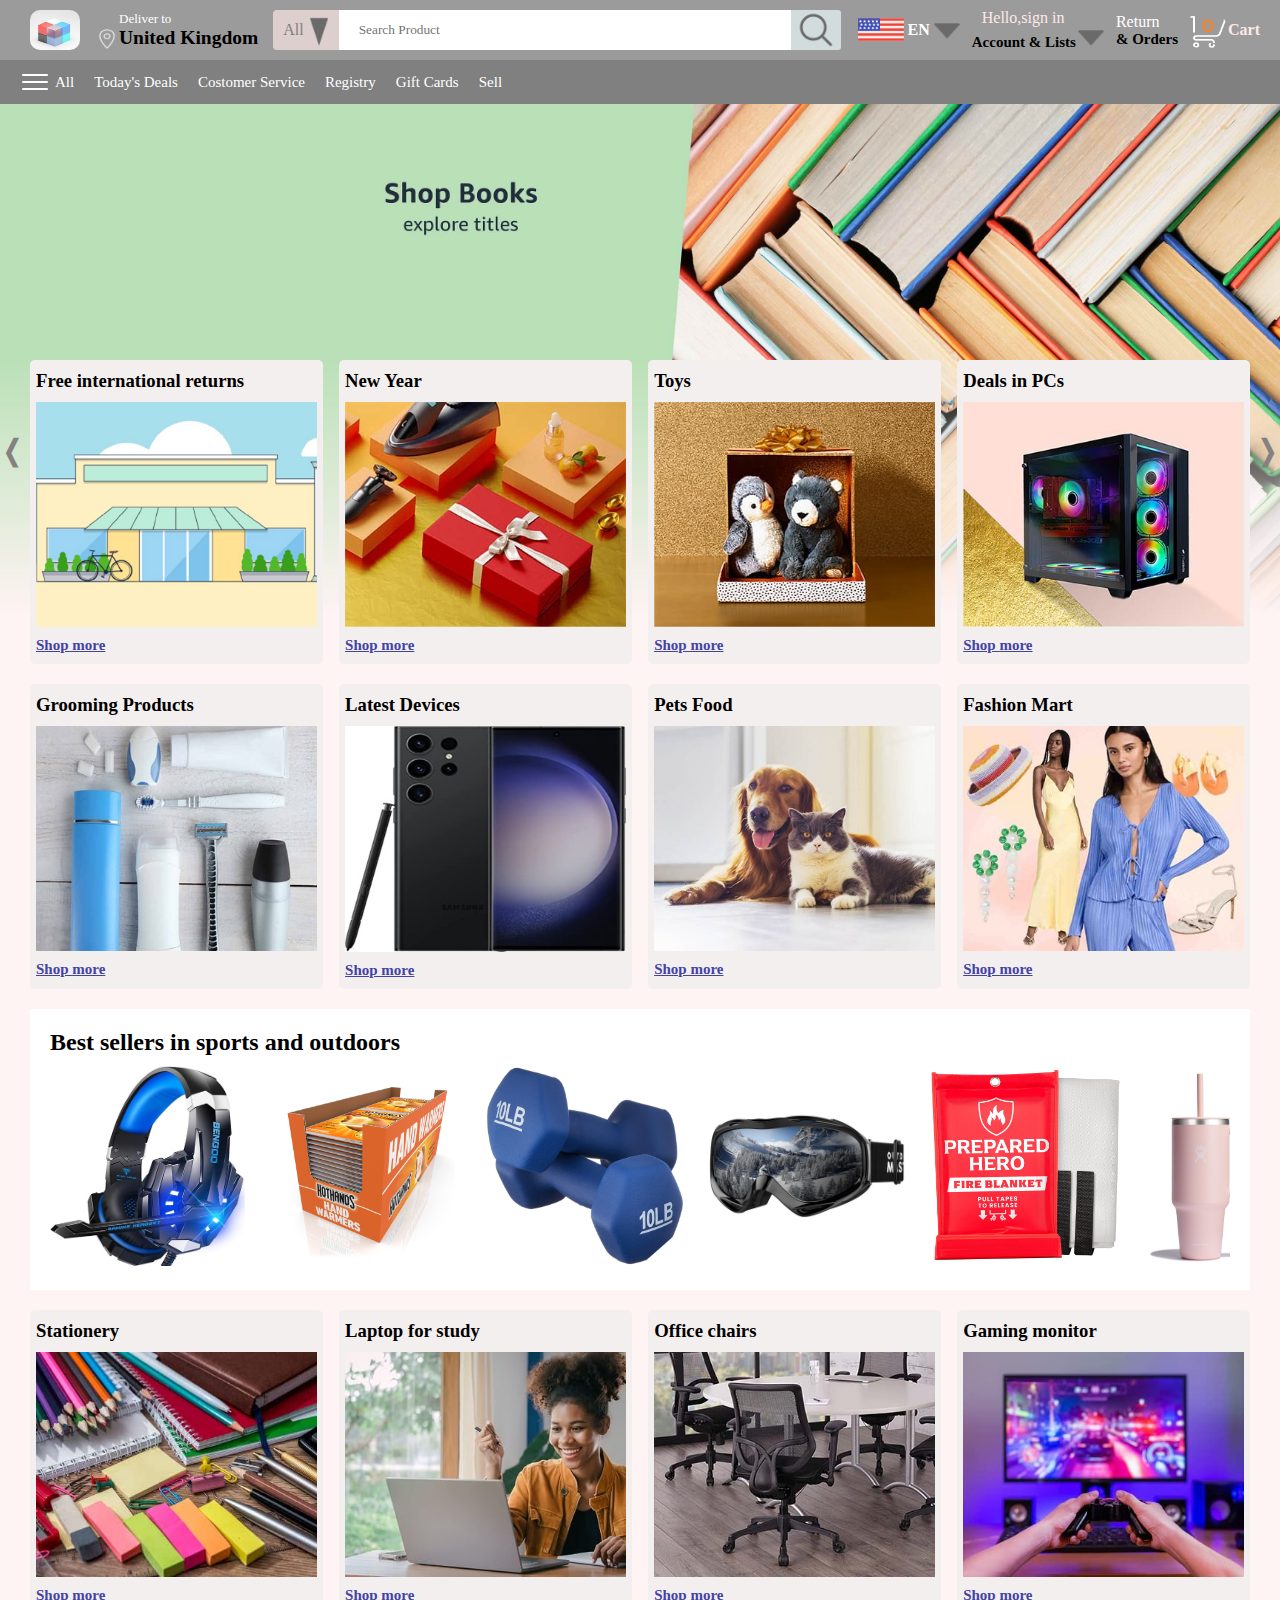
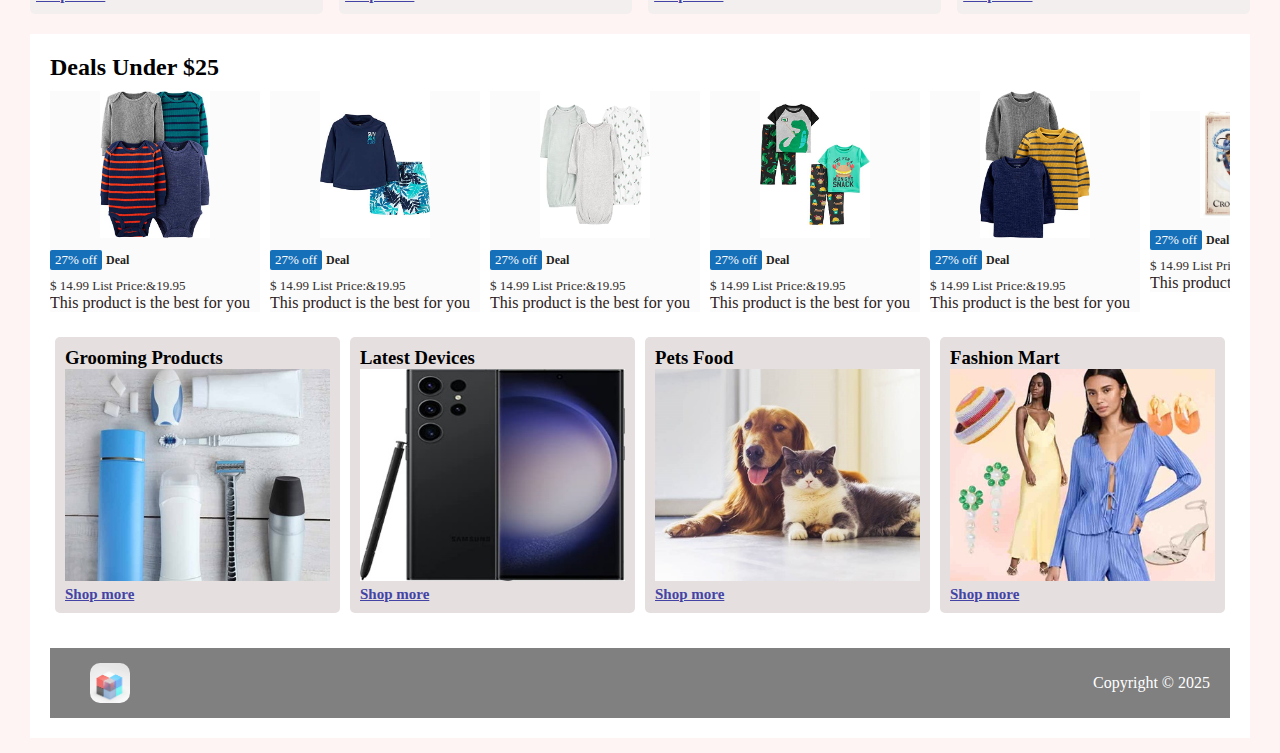
<file: index.html>
<!DOCTYPE html>
<html lang="en">
<head>
    <meta charset="UTF-8">
    <meta name="viewport" content="width=device-width, initial-scale=1.0">
    <title>Ecommerce </title>
    <link rel="stylesheet" href="style.css">
</head>
<body>
        <nav class="navbar">
            <a href="index.html">
                <img src="./img/Logo.jpg" alt="">
            </a>
            <div class="country-names">
                <img src="./assets/location_icon.png" alt="">
                <div>
                    <span>Deliver to</span>
                    <h2>United Kingdom</h2>
                </div>
            </div>
            <div class="search-container">
                <div class="search-bar">
                    <p>All</p>
                    <img src="./assets/dropdown_icon.png" alt="">
                </div>
                <input type="text" class="search-in" placeholder="Search Product">
                <img src="./assets/search_icon.png" class="search-in-icon" alt="">
            </div>
            <div class="language-container">
                <img src="./assets/us_flag.png" alt="">
                <p>EN</p>
                <img src="./assets/dropdown_icon.png" class="lang-drop-icon" alt="">
            </div>
            <div class="text-container">
                <a href="signIn.html"> <span>Hello,sign in</span></a>
                <h2>Account & Lists<img src="./assets//dropdown_icon.png" width="8px" alt="">
                </h2>
            </div>
            <div class="text-container">
                <span>Return</span>
                <h2>& Orders</h2>
            </div>
            <a href="signIn.html" class="user-icon" style="display: none;">
                <img src="./assets/user.png" alt="">
            </a>
            <a href="cart.html" class="cart-icon">
                <img src="./assets/cart_icon.png" alt="">
                <h4>Cart</h4>
            </a>
        </nav>


    <div id="nav-bottom">
        <div>
        <img src="./assets/menu_icon.png" width="30px" alt="">
        <p>All</p>
        </div>
        <p>Today's Deals</p>
        <p>Costomer Service</p>
        <p>Registry</p>
        <p>Gift Cards</p>
        <p>Sell</p>
    </div>
    
    <div id="first-slider">
        <div class="icon">
            <a href="#" class="prev">&#10092</a>
            <a href="#" class="next">&#10093</a>
        </div>
       
        <div>
            <img src="./assets/header1.jpg" class="header-img" alt="">
            <img src="./assets/header2.jpg" class="header-img" alt="">
            <img src="./assets/header3.jpg" class="header-img" alt="">
            <img src="./assets/header4.jpg" class="header-img" alt="">
            <img src="./assets/header5.jpg" class="header-img" alt="">
            <img src="./assets/header6.jpg" class="header-img" alt="">
        </div>
       
    </div>

    <div class="first-row one">
        <div class="first-col">
            <h3>Free international returns</h3>
            <img src="./assets/box1-1.jpg" alt="">
            <a href="/">Shop more</a>
        </div>
        <div class="first-col">
            <h3>New Year</h3>
            <img src="./assets/box1-2.jpg" alt="">
            <a href="/">Shop more</a>
        </div>
        <div class="first-col">
            <h3>Toys</h3>
            <img src="./assets/box1-3.jpg" alt="">
            <a href="/">Shop more</a>
        </div>
        <div class="first-col">
            <h3>Deals in PCs</h3>
            <img src="./assets/box1-4.jpg" alt="">
            <a href="/">Shop more</a>
        </div>
    </div>

    <div class="first-row">
        <div class="first-col">
            <h3>Grooming Products</h3>
            <img src="./assets/box2-1.jpg" alt="">
            <a href="/">Shop more</a>
        </div>
        <div class="first-col">
            <h3>Latest Devices</h3>
            <img src="./assets/box2-2.jpg" alt="">
            <a href="/">Shop more</a>
        </div>
        <div class="first-col">
            <h3>Pets Food</h3>
            <img src="./assets/box2-3.jpg" alt="">
            <a href="/">Shop more</a>
        </div>
        <div class="first-col">
            <h3>Fashion Mart</h3>
            <img src="./assets/box2-4.jpg" alt="">
            <a href="/">Shop more</a>
        </div>
    </div>

    <div class="product-slider">
        <h2>Best sellers in sports and outdoors </h2>
        <div class="products">
            <a href="productPage.html">
                <img src="./assets/product_img.jpg" alt="">
            </a>
            <img src="./assets/product1-1.jpg" alt="">
            <img src="./assets/product1-2.jpg" alt="">
            <img src="./assets/product1-3.jpg" alt="">
            <img src="./assets/product1-4.jpg" alt="">
            <img src="./assets/product1-5.jpg" alt="">
            <img src="./assets/product1-6.jpg" alt="">
            <img src="./assets/product1-7.jpg" alt="">
            <img src="./assets/product1-8.jpg" alt="">
            <img src="./assets/product1-9.jpg" alt="">
            <img src="./assets/product2-10.jpg" alt="">
        </div>
    </div>


    <div class="first-row">
        <div class="first-col">
            <h3>Stationery</h3>
            <img src="./assets/box3-1.jpg" alt="">
            <a href="/">Shop more</a>
        </div>
        <div class="first-col">
            <h3>Laptop for study</h3>
            <img src="./assets/box3-2.jpg" alt="">
            <a href="/">Shop more</a>
        </div>
        <div class="first-col">
            <h3>Office chairs</h3>
            <img src="./assets/box3-3.jpg" alt="">
            <a href="/">Shop more</a>
        </div>
        <div class="first-col">
            <h3>Gaming monitor</h3>
            <img src="./assets/box3-4.jpg" alt="">
            <a href="/">Shop more</a>
        </div>
    </div>

    <div class="product-slider-with-price">
        <h2>Deals Under $25</h2>
        <div class="products">
            <div class="product-card">
               <div class="product-img-con">
                <img src="./assets/product2-1.jpg" alt="">
               </div>
               <div class="product-offer">
                <p>27% off</p> <span>Deal</span>
               </div>
                <p class="product-price">$
                <span>14.99</span> List 
                Price:&19.95
                </p>
            <h4>This product is the best for you</h4>
            </div>
            <div class="product-card">
                <div class="product-img-con">
                 <img src="./assets/product2-2.jpg" alt="">
                </div>
                <div class="product-offer">
                 <p>27% off</p> <span>Deal</span>
                </div>
                 <p class="product-price">$
                 <span>14.99</span> List 
                 Price:&19.95
                 </p>
             <h4>This product is the best for you</h4>
             </div>
             <div class="product-card">
                <div class="product-img-con">
                 <img src="./assets/product2-3.jpg" alt="">
                </div>
                <div class="product-offer">
                 <p>27% off</p> <span>Deal</span>
                </div>
                 <p class="product-price">$
                 <span>14.99</span> List 
                 Price:&19.95
                 </p>
             <h4>This product is the best for you</h4>
             </div>
             <div class="product-card">
                <div class="product-img-con">
                 <img src="./assets/product2-4.jpg" alt="">
                </div>
                <div class="product-offer">
                 <p>27% off</p> <span>Deal</span>
                </div>
                 <p class="product-price">$
                 <span>14.99</span> List 
                 Price:&19.95
                 </p>
             <h4>This product is the best for you</h4>
             </div>
             <div class="product-card">
                <div class="product-img-con">
                 <img src="./assets/product2-5.jpg" alt="">
                </div>
                <div class="product-offer">
                 <p>27% off</p> <span>Deal</span>
                </div>
                 <p class="product-price">$
                 <span>14.99</span> List 
                 Price:&19.95
                 </p>
             <h4>This product is the best for you</h4>
             </div>
             <div class="product-card">
                <div class="product-img-con">
                 <img src="./assets/product2-6.jpg" alt="">
                </div>
                <div class="product-offer">
                 <p>27% off</p> <span>Deal</span>
                </div>
                 <p class="product-price">$
                 <span>14.99</span> List 
                 Price:&19.95
                 </p>
             <h4>This product is the best for you</h4>
             </div>
             <div class="product-card">
                <div class="product-img-con">
                 <img src="./assets/product2-7.jpg" alt="">
                </div>
                <div class="product-offer">
                 <p>27% off</p> <span>Deal</span>
                </div>
                 <p class="product-price">$
                 <span>14.99</span> List 
                 Price:&19.95
                 </p>
             <h4>This product is the best for you</h4>
             </div>
             <div class="product-card">
                <div class="product-img-con">
                 <img src="./assets/product2-8.jpg" alt="">
                </div>
                <div class="product-offer">
                 <p>27% off</p> <span>Deal</span>
                </div>
                 <p class="product-price">$
                 <span>14.99</span> List 
                 Price:&19.95
                 </p>
             <h4>This product is the best for you</h4>
             </div>
             <div class="product-card">
                <div class="product-img-con">
                 <img src="./assets/product2-9.jpg" alt="">
                </div>
                <div class="product-offer">
                 <p>27% off</p> <span>Deal</span>
                </div>
                 <p class="product-price">$
                 <span>14.99</span> List 
                 Price:&19.95
                 </p>
             <h4>This product is the best for you</h4>
             </div>
             <div class="product-card">
                <div class="product-img-con">
                 <img src="./assets/product2-10.jpg" alt="">
                </div>
                <div class="product-offer">
                 <p>27% off</p> <span>Deal</span>
                </div>
                 <p class="product-price">$
                 <span>14.99</span> List 
                 Price:&19.95
                 </p>
             <h4>This product is the best for you</h4>
             </div>
             <div class="product-card">
                <div class="product-img-con">
                 <img src="./assets/product2-11.jpg" alt="">
                </div>
                <div class="product-offer">
                 <p>27% off</p> <span>Deal</span>
                </div>
                 <p class="product-price">$
                 <span>14.99</span> List 
                 Price:&19.95
                 </p>
             <h4>This product is the best for you</h4>
             </div>
    </div>

    <div class="first-rows">
        <div class="first-col">
            <h3>Grooming Products</h3>
            <img src="./assets/box2-1.jpg" alt="">
            <a href="/">Shop more</a>
        </div>
        <div class="first-col">
            <h3>Latest Devices</h3>
            <img src="./assets/box2-2.jpg" alt="">
            <a href="/">Shop more</a>
        </div>
        <div class="first-col">
            <h3>Pets Food</h3>
            <img src="./assets/box2-3.jpg" alt="">
            <a href="/">Shop more</a>
        </div>
        <div class="first-col">
            <h3>Fashion Mart</h3>
            <img src="./assets/box2-4.jpg" alt="">
            <a href="/">Shop more</a>
        </div>
    </div>
    <footer>
        <img src="./img/Logo.jpg" width="100" alt="">
        <p>Copyright &#169 2025</p>
    </footer>
    <script src="script.js"></script>
</body>
</html>
</file>
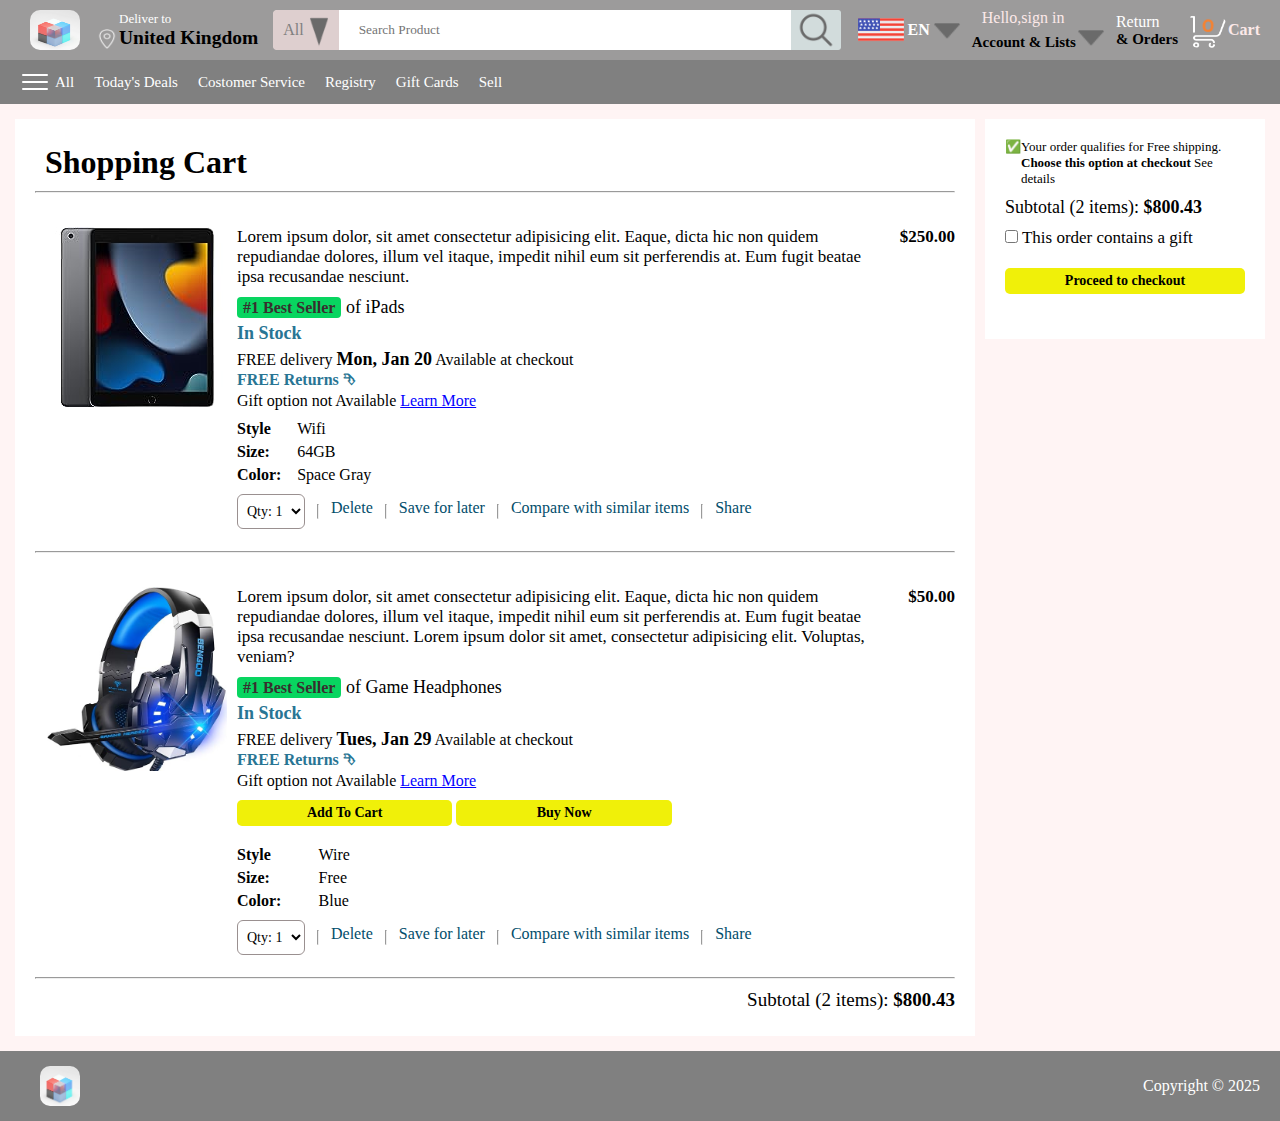
<file: cart.html>
<!DOCTYPE html>
<html lang="en">
<head>
    <meta charset="UTF-8">
    <meta name="viewport" content="width=device-width, initial-scale=1.0">
    <title>Cart HTML</title>
    <link rel="stylesheet" href="style.css">
    <link rel="stylesheet" href="cart.css">
</head>
<body>
    <div id="nav-container">
        <nav class="navbar">
            <a href="index.html">
                <img src="./img/Logo.jpg" alt="">
            </a>
            <div class="country-names">
                <img src="./assets/location_icon.png" alt="">
                <div>
                    <span>Deliver to</span>
                    <h2>United Kingdom</h2>
                </div>
            </div>
            <div class="search-container">
                <div class="search-bar">
                    <p>All</p>
                    <img src="./assets/dropdown_icon.png" alt="">
                </div>
                <input type="text" class="search-in" placeholder="Search Product">
                <img src="./assets/search_icon.png" class="search-in-icon" alt="">
            </div>
            <div class="language-container">
                <img src="./assets/us_flag.png" alt="">
                <p>EN</p>
                <img src="./assets/dropdown_icon.png" class="lang-drop-icon" alt="">
            </div>
            <div class="text-container">
                <a href="signIn.html"> <span>Hello,sign in</span></a>
                <h2>Account & Lists<img src="./assets//dropdown_icon.png" width="8px" alt="">
                </h2>
            </div>
            <div class="text-container">
                <span>Return</span>
                <h2>& Orders</h2>
            </div>
            <a href="signIn.html" class="user-icon" style="display: none;">
                <img src="./assets/user.png" alt="">
            </a>
            <a href="./index.html" class="cart-icon">
                <img src="./assets/cart_icon.png" alt="">
                <h4>Cart</h4>
            </a>
        </nav>
    </div>

    <div id="nav-bottom">
        <div>
        <img src="./assets/menu_icon.png" width="30px" alt="">
        <p>All</p>
        </div>
        <p>Today's Deals</p>
        <p>Costomer Service</p>
        <p>Registry</p>
        <p>Gift Cards</p>
        <p>Sell</p>
    </div>

    <div class="cart">
        <div class="cart-left">
            <h1>Shopping Cart</h1>
            <hr>
            <div class="product-list">
                <img src="./assets/ipad_img.jpg" alt="">
                <div>
                    <div class="product-title-price"> 
                        <p>Lorem ipsum dolor, sit amet consectetur adipisicing elit.
                        Eaque, dicta hic non quidem repudiandae dolores, illum vel itaque,
                        impedit nihil eum sit perferendis at. Eum fugit beatae ipsa recusandae nesciunt.
                        </p>
                        <p><b>$250.00</b></p>
                    </div>
                    <p class="product-class-bestseller"><span>#1 Best Seller</span> of iPads</p>
                    <p class="pro-cart-stock">In Stock</p>
                    <p class="pro-cart-delivery">FREE delivery <span>Mon, Jan 20</span> Available at checkout</p>
                    <p class="pro-cart-return">FREE Returns &#11191</p>
                    <p class="pro-cart-gift">Gift option not Available <span>Learn More</span></p>

                    <div class="pro-cart-specification">
                        <p><b>Style</b></p> <p>Wifi</p>
                        <p><b>Size:</b></p> <p>64GB</p>
                        <p><b>Color:</b></p> <p>Space Gray</p>
                    </div>
                    <div class="cart-list-action">
                        <select name="" class="">
                            <option value="1">Qty: 1</option>
                            <option value="2">Qty: 2</option>
                            <option value="3">Qty: 3</option>
                            <option value="4">Qty: 4</option>
                            <option value="5">Qty: 5</option>
                        </select>
                        <hr>
                        <p class="btn">Delete</p>
                        <hr>
                        <p class="btn">Save for later</p>
                        <hr>
                        <p class="btn">Compare with similar items</p>
                        <hr>
                        <p class="btn">Share</p>
                    </div>
                </div>
            </div>

            <hr>

            <div class="product-list">
                <a href="productPage.html">
                    <img src="./assets/product_img.jpg" alt="" width="180px">
                </a>
             
                <div>
                    <div class="product-title-price"> 
                        <p>Lorem ipsum dolor, sit amet consectetur adipisicing elit.
                        Eaque, dicta hic non quidem repudiandae dolores, illum vel itaque,
                        impedit nihil eum sit perferendis at. Eum fugit beatae ipsa recusandae nesciunt.
                        Lorem ipsum dolor sit amet, consectetur adipisicing elit. Voluptas, veniam?
                        </p>
                        <p><b>$50.00</b></p>
                    </div>
                    <p class="product-class-bestseller"><span>#1 Best Seller</span> of Game Headphones</p>
                    <p class="pro-cart-stock">In Stock</p>
                    <p class="pro-cart-delivery">FREE delivery <span>Tues, Jan 29</span> Available at checkout</p>
                    <p class="pro-cart-return">FREE Returns &#11191</p>
                    <p class="pro-cart-gift">Gift option not Available <span>Learn More</span></p>
                   <div class="btn">
                    <button style="width: 30%;" class="button Add" onclick="addToCart('product-1',250)">Add To Cart</button>
                    <button style="width: 30%;" class="button Buy">Buy Now</button>
                   </div>
        
                    <div class="pro-cart-specification">
                        <p><b>Style</b></p> <p>Wire</p>
                        <p><b>Size:</b></p> <p>Free</p>
                        <p><b>Color:</b></p> <p>Blue</p>
                    </div>
                    <div class="cart-list-action">
                        <select name="" class="">
                            <option value="1">Qty: 1</option>
                            <option value="2">Qty: 2</option>
                            <option value="3">Qty: 3</option>
                            <option value="4">Qty: 4</option>
                            <option value="5">Qty: 5</option>
                        </select>
                        <hr>
                        <p class="btn">Delete</p>
                        <hr>
                        <p class="btn">Save for later</p>
                        <hr>
                        <p class="btn">Compare with similar items</p>
                        <hr>
                        <p class="btn">Share</p>
                    </div>
                </div>
               
            </div>

            <hr>
            <div class="cart-list-subtotal">
                Subtotal (2 items): <b>$800.43</b>
            </div>
        </div>
        
        
        <div class="cart-right">
            <div class="cart-free-delivery">
                <p>&#x2705</p>
                <p>Your order qualifies for Free shipping. <b>Choose
                    this option at checkout
                </b>See details</p>
            </div>

            <div id="list-of-items" >

            </div>
            <p class="cart-subtotal"> Subtotal (2 items): <b>$800.43</b></p>
            <p class="cart-right-gift"><input type="checkbox"> This order contains a gift</p>
            <button>Proceed to checkout</button>
        </div>
    </div>

    <footer>
        <img src="./img/Logo.jpg" width="100" alt="">
        <p>Copyright &#169 2025 </p>
    </footer>
    <script>
        function addToCart(){
          const item = document.querySelectorAll("product-list");
          document.getElementById("list-of-items").innerHTML = item;
        }
    </script>
    
</body>
</html>
</file>
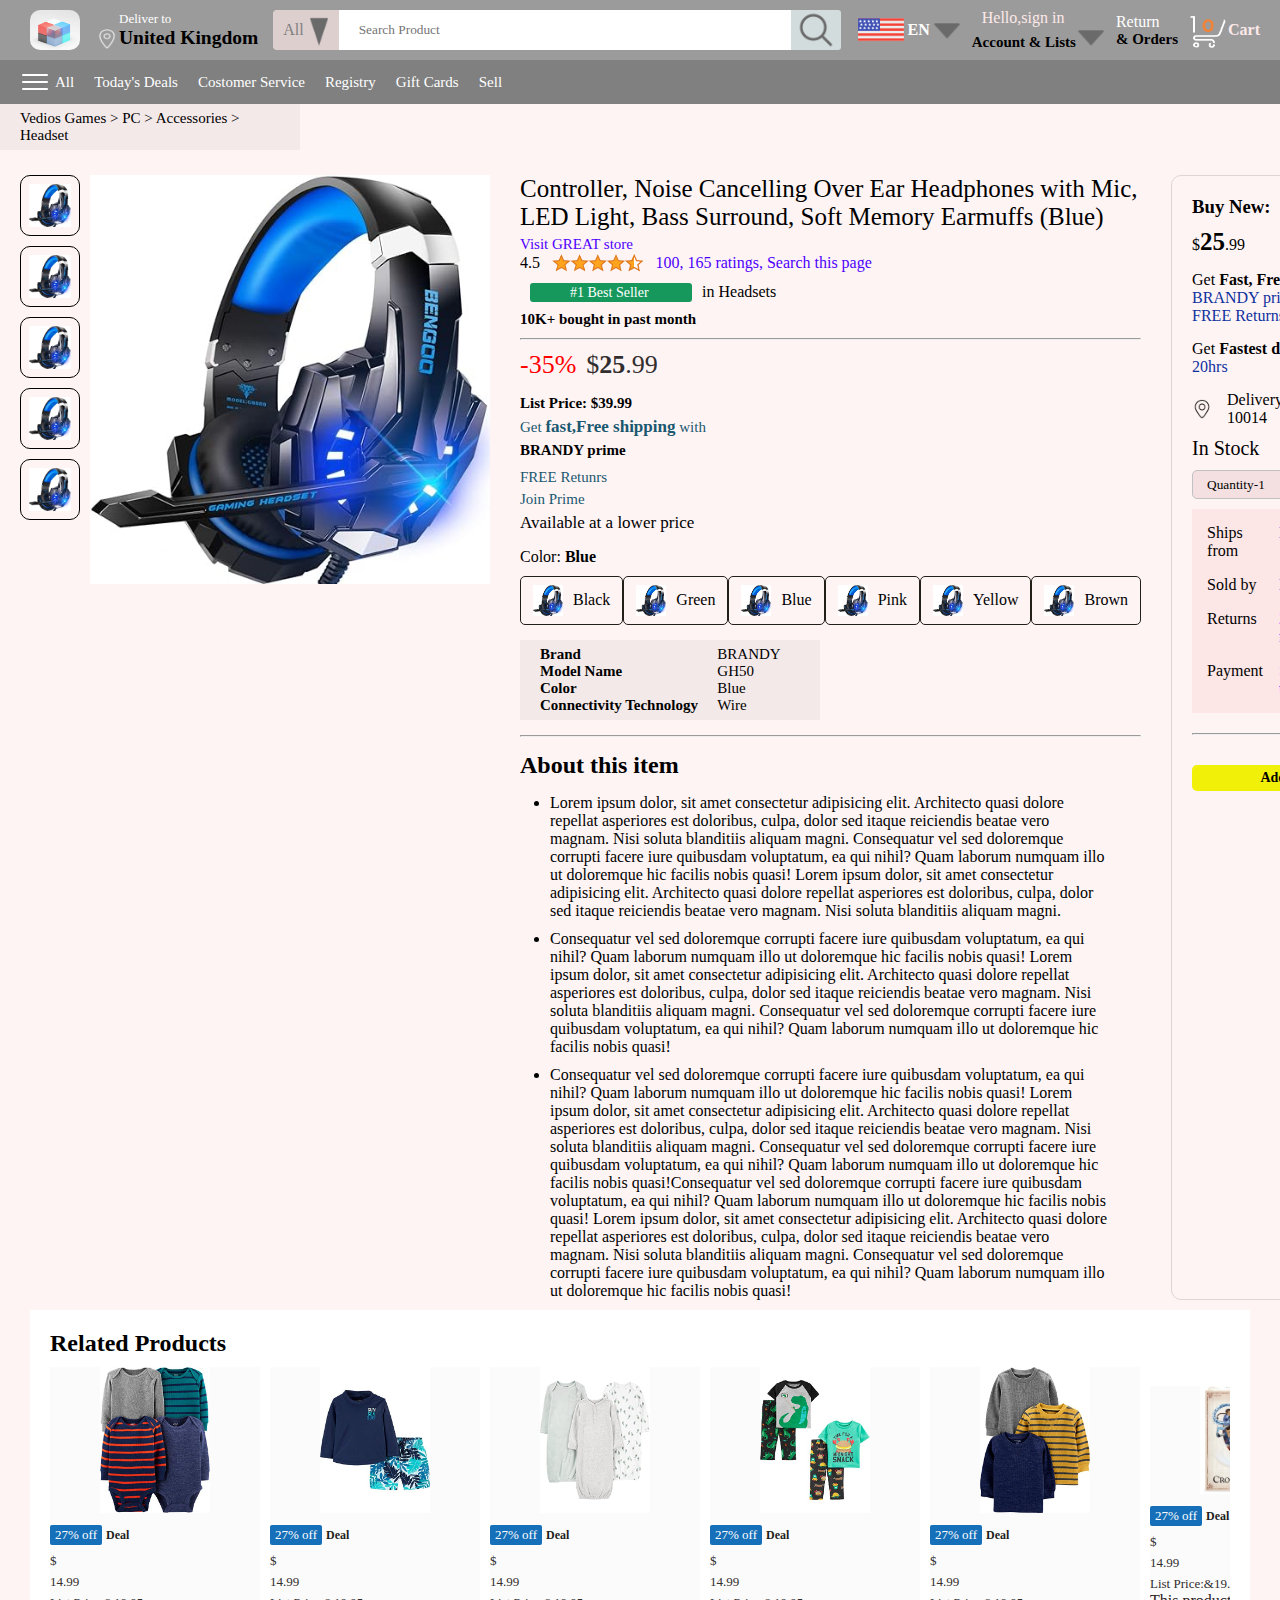
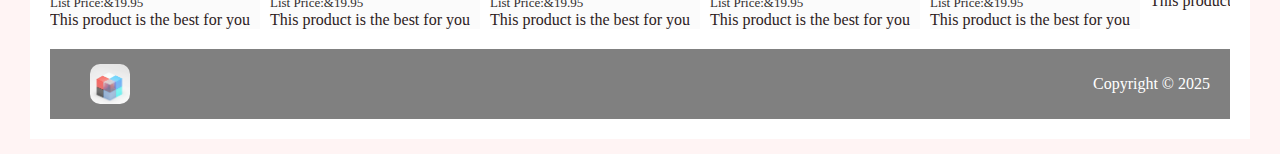
<file: productPage.html>
<!DOCTYPE html>
<html lang="en">
<head>
    <meta charset="UTF-8">
    <meta name="viewport" content="width=device-width, initial-scale=1.0">
    <title>Product Page</title>
    <link rel="stylesheet" href="style.css">
    <link rel="stylesheet" href="productPage.css">
    <style>
        button{
            width: 50px;
        }
    </style>
</head>
<body>
    <div id="nav-container">
        <nav class="navbar">
            <a href="index.html">
                <img src="./img/Logo.jpg" alt="">
            </a>
            <div class="country-names">
                <img src="./assets/location_icon.png" alt="">
                <div>
                    <span>Deliver to</span>
                    <h2>United Kingdom</h2>
                </div>
            </div>
            <div class="search-container">
                <div class="search-bar">
                    <p>All</p>
                    <img src="./assets/dropdown_icon.png" alt="">
                </div>
                <input type="text" class="search-in" placeholder="Search Product">
                <img src="./assets/search_icon.png" class="search-in-icon" alt="">
            </div>
            <div class="language-container">
                <img src="./assets/us_flag.png" alt="">
                <p>EN</p>
                <img src="./assets/dropdown_icon.png" class="lang-drop-icon" alt="">
            </div>
            <div class="text-container">
                <a href="signIn.html"> <span>Hello,sign in</span></a>
                <h2>Account & Lists<img src="./assets//dropdown_icon.png" width="8px" alt="">
                </h2>
            </div>
            <div class="text-container">
                <span>Return</span>
                <h2>& Orders</h2>
            </div>
            <a href="signIn.html" class="user-icon" style="display: none;">
                <img src="./assets/user.png" alt="">
            </a>
            <a href="cart.html" class="cart-icon">
                <img src="./assets/cart_icon.png" alt="">
                <h4>Cart</h4>
            </a>
        </nav>
    </div>

    <div id="nav-bottom">
        <div>
        <img src="./assets/menu_icon.png" width="30px" alt="">
        <p>All</p>
        </div>
        <p>Today's Deals</p>
        <p>Costomer Service</p>
        <p>Registry</p>
        <p>Gift Cards</p>
        <p>Sell</p>
    </div>

    <p class="product-info">Vedios Games > PC > Accessories > Headset</p>

    <div class="product-display">
        <div class="product-image">
            <div class="product-icons">
                <img src="./assets/product_img.jpg" alt="" width="60px">
                <img src="./assets/product_img.jpg" alt="" width="60px">
                <img src="./assets/product_img.jpg" alt="" width="60px">
                <img src="./assets/product_img.jpg" alt="" width="60px">
                <img src="./assets/product_img.jpg" alt="" width="60px">
            </div>
            <div class="product-main-image">
                <img src="./assets/product_img.jpg" alt="" width="400px">
            </div>
        </div>
        <div class="product-detail">
            <div class="product-title">
                Controller, Noise Cancelling Over Ear Headphones with Mic, LED
                Light, Bass Surround, Soft Memory Earmuffs (Blue)
            </div>
            <p class="store-name">Visit GREAT store</p>
            <div class="product-rating">
                <div>
                    <div>4.5 <img src="./assets/rating_img.png" alt="" height="20px"></div>
                    <p>100, 165 ratings, Search this page</p>
                </div>
                <p><span>#1 Best Seller </span>in Headsets</p>
                <h5>10K+ bought in past month</h5>
                <hr>
            </div>
            <div class="product-price">
                <div>
                    <p>-35%</p>
                    <h1>$<b>25</b>.99</h1>
                </div>
                <h5>List Price: $39.99</h5>
                <p>Get <b>fast,Free shipping</b> with <h5>BRANDY prime</h5></p>
                <p>FREE Retunrs</p>
                <p>Join Prime</p>
                <p class="text">Available at a lower price</p>
            </div>

            <div class="product-color-selection">
                <p>Color: <b>Blue</b></p>
                <div class="product-color-options">
                    <div class="option">
                        <img src="./assets/product_img.jpg" alt="" width="30px">
                        <p>Black</p>
                    </div>
                    <div class="option">
                        <img src="./assets/product_img.jpg" alt="" width="30px">
                        <p>Green</p>
                    </div>
                    <div class="option">
                        <img src="./assets/product_img.jpg" alt="" width="30px">
                        <p>Blue</p>
                    </div>
                    <div class="option">
                        <img src="./assets/product_img.jpg" alt="" width="30px">
                        <p>Pink</p>
                    </div>
                    <div class="option">
                        <img src="./assets/product_img.jpg" alt="" width="30px">
                        <p>Yellow</p>
                    </div>
                    <div class="option">
                        <img src="./assets/product_img.jpg" alt="" width="30px">
                        <p>Brown</p>
                    </div>
                </div>
            </div>

            <div class="product-info">
                <p><b>Brand</b></p> <p>BRANDY</p>
                <!-- <p><b>Brand</b><p>BRANDY</p></p> -->
                <p><b>Model Name</b></p><p>GH50</p>
                <p><b>Color</b></p> <p>Blue</p>
                <p><b>Connectivity Technology</b></p><p>Wire</p>
            </div>
            <hr>

            <div class="product-description">
                <h1>About this item</h1>
                <ul>
                    <li>
                        Lorem ipsum dolor, sit amet consectetur adipisicing elit. Architecto quasi dolore repellat asperiores est
                        doloribus, culpa, dolor sed itaque reiciendis beatae vero magnam. Nisi soluta blanditiis aliquam magni.
                        Consequatur vel sed doloremque corrupti facere iure 
                        quibusdam voluptatum, ea qui nihil? Quam laborum numquam illo ut doloremque hic facilis nobis quasi!
                        Lorem ipsum dolor, sit amet consectetur adipisicing elit. Architecto quasi dolore repellat asperiores est
                        doloribus, culpa, dolor sed itaque reiciendis beatae vero magnam. Nisi soluta blanditiis aliquam magni.
                        
                    </li>
                    <li>
                        Consequatur vel sed doloremque corrupti facere iure 
                        quibusdam voluptatum, ea qui nihil? Quam laborum numquam illo ut doloremque hic facilis nobis quasi!
                        Lorem ipsum dolor, sit amet consectetur adipisicing elit. Architecto quasi dolore repellat asperiores est
                        doloribus, culpa, dolor sed itaque reiciendis beatae vero magnam. Nisi soluta blanditiis aliquam magni.
                        Consequatur vel sed doloremque corrupti facere iure 
                        quibusdam voluptatum, ea qui nihil? Quam laborum numquam illo ut doloremque hic facilis nobis quasi!
                    </li>
                    <li>
                        Consequatur vel sed doloremque corrupti facere iure 
                        quibusdam voluptatum, ea qui nihil? Quam laborum numquam illo ut doloremque hic facilis nobis quasi!
                        Lorem ipsum dolor, sit amet consectetur adipisicing elit. Architecto quasi dolore repellat asperiores est
                        doloribus, culpa, dolor sed itaque reiciendis beatae vero magnam. Nisi soluta blanditiis aliquam magni.
                        Consequatur vel sed doloremque corrupti facere iure 
                        quibusdam voluptatum, ea qui nihil? Quam laborum numquam illo ut doloremque hic facilis nobis quasi!Consequatur vel sed doloremque corrupti facere iure 
                        quibusdam voluptatum, ea qui nihil? Quam laborum numquam illo ut doloremque hic facilis nobis quasi!
                        Lorem ipsum dolor, sit amet consectetur adipisicing elit. Architecto quasi dolore repellat asperiores est
                        doloribus, culpa, dolor sed itaque reiciendis beatae vero magnam. Nisi soluta blanditiis aliquam magni.
                        Consequatur vel sed doloremque corrupti facere iure 
                        quibusdam voluptatum, ea qui nihil? Quam laborum numquam illo ut doloremque hic facilis nobis quasi!
                    </li>
                </ul>
            </div>
        </div>
        <div class="product-purchase">
            <div class="title">
                <h3>Buy New:</h3> <img src="./assets/circle_icon.png" alt="" width="20px">

            </div>
            <h1  class="price">$<span>25</span>.99</h1>
            <div class="gap">
                <p>Get <b>Fast, Free shipping</b> with <span>BRANDY prime</span></p>
                <p><span>FREE Returns</span></p>
            </div>
            <div class="gap">
                <p>Get <b>Fastest delivery</b> within <span>20hrs</span></p>
            </div>
            <div class="location-of-delivery">
                <img src="./assets/location_icon_dark.png" alt="" width="20px">
                <p><span>Delivery to New York 10014</span></p>
            </div>
            <h2>In Stock</h2>
            <select name="" class="product-quantity">
                <option value="quantity-1">Quantity-1</option>
                <option value="quantity-2">Quantity-2</option>
                <option value="quantity-3">Quantity-3</option>
            </select>

            <div class="product-seller-info">
                <p>Ships from</p> <p><span>BRANDY</span></p>
                <p>Sold by</p> <p><span>BRANDY.com</span></p>
                <p>Returns</p> <p><span>20days replcement</span></p>
                <p>Payment</p> <p><span>Secure transaction</span></p>

            </div>
            <hr>
            <button class="product-list">Add to list</button>
        </div>
    </div>

    <div class="product-slider-with-price">
        <h2>Related Products</h2>
        <div class="products">
            <div class="product-card">
               <div class="product-img-con">
                <img src="./assets/product2-1.jpg" alt="">
               </div>
               <div class="product-offer">
                <p>27% off</p> <span>Deal</span>
               </div>
                <p class="product-price">$
                <span>14.99</span> List 
                Price:&19.95
                </p>
            <h4>This product is the best for you</h4>
            </div>
            <div class="product-card">
                <div class="product-img-con">
                 <img src="./assets/product2-2.jpg" alt="">
                </div>
                <div class="product-offer">
                 <p>27% off</p> <span>Deal</span>
                </div>
                 <p class="product-price">$
                 <span>14.99</span> List 
                 Price:&19.95
                 </p>
             <h4>This product is the best for you</h4>
             </div>
             <div class="product-card">
                <div class="product-img-con">
                 <img src="./assets/product2-3.jpg" alt="">
                </div>
                <div class="product-offer">
                 <p>27% off</p> <span>Deal</span>
                </div>
                 <p class="product-price">$
                 <span>14.99</span> List 
                 Price:&19.95
                 </p>
             <h4>This product is the best for you</h4>
             </div>
             <div class="product-card">
                <div class="product-img-con">
                 <img src="./assets/product2-4.jpg" alt="">
                </div>
                <div class="product-offer">
                 <p>27% off</p> <span>Deal</span>
                </div>
                 <p class="product-price">$
                 <span>14.99</span> List 
                 Price:&19.95
                 </p>
             <h4>This product is the best for you</h4>
             </div>
             <div class="product-card">
                <div class="product-img-con">
                 <img src="./assets/product2-5.jpg" alt="">
                </div>
                <div class="product-offer">
                 <p>27% off</p> <span>Deal</span>
                </div>
                 <p class="product-price">$
                 <span>14.99</span> List 
                 Price:&19.95
                 </p>
             <h4>This product is the best for you</h4>
             </div>
             <div class="product-card">
                <div class="product-img-con">
                 <img src="./assets/product2-6.jpg" alt="">
                </div>
                <div class="product-offer">
                 <p>27% off</p> <span>Deal</span>
                </div>
                 <p class="product-price">$
                 <span>14.99</span> List 
                 Price:&19.95
                 </p>
             <h4>This product is the best for you</h4>
             </div>
             <div class="product-card">
                <div class="product-img-con">
                 <img src="./assets/product2-7.jpg" alt="">
                </div>
                <div class="product-offer">
                 <p>27% off</p> <span>Deal</span>
                </div>
                 <p class="product-price">$
                 <span>14.99</span> List 
                 Price:&19.95
                 </p>
             <h4>This product is the best for you</h4>
             </div>
             <div class="product-card">
                <div class="product-img-con">
                 <img src="./assets/product2-8.jpg" alt="">
                </div>
                <div class="product-offer">
                 <p>27% off</p> <span>Deal</span>
                </div>
                 <p class="product-price">$
                 <span>14.99</span> List 
                 Price:&19.95
                 </p>
             <h4>This product is the best for you</h4>
             </div>
             <div class="product-card">
                <div class="product-img-con">
                 <img src="./assets/product2-9.jpg" alt="">
                </div>
                <div class="product-offer">
                 <p>27% off</p> <span>Deal</span>
                </div>
                 <p class="product-price">$
                 <span>14.99</span> List 
                 Price:&19.95
                 </p>
             <h4>This product is the best for you</h4>
             </div>
             <div class="product-card">
                <div class="product-img-con">
                 <img src="./assets/product2-10.jpg" alt="">
                </div>
                <div class="product-offer">
                 <p>27% off</p> <span>Deal</span>
                </div>
                 <p class="product-price">$
                 <span>14.99</span> List 
                 Price:&19.95
                 </p>
             <h4>This product is the best for you</h4>
             </div>
             <div class="product-card">
                <div class="product-img-con">
                 <img src="./assets/product2-11.jpg" alt="">
                </div>
                <div class="product-offer">
                 <p>27% off</p> <span>Deal</span>
                </div>
                 <p class="product-price">$
                 <span>14.99</span> List 
                 Price:&19.95
                 </p>
             <h4>This product is the best for you</h4>
             </div>
    </div>

    <footer>
        <img src="./img/Logo.jpg" width="100" alt="">
        <p>Copyright &#169 2025 </p>
    </footer>
    
    <script>
        const scrollContainer = document.querySelectorAll(".products");
            for(item of scrollContainer) {
            item.addEventListener("wheel",(e)=>{
            e.preventDefault();
            item.scrollLeft += e.deltaY;
    })
}
   

    </script>
</body>
</html>
</file>
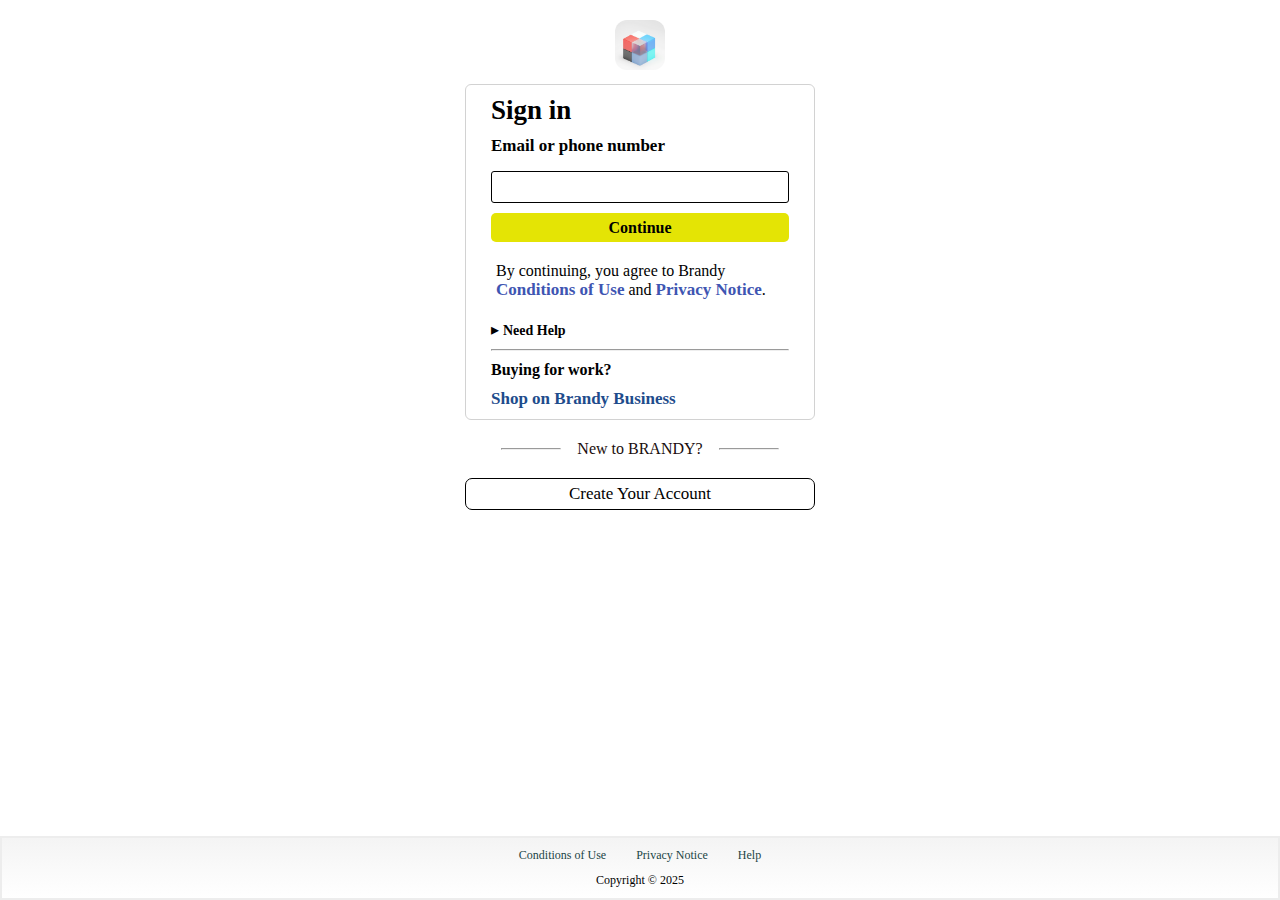
<file: signIn.html>
<!DOCTYPE html>
<html lang="en">
<head>
    <meta charset="UTF-8">
    <meta name="viewport" content="width=device-width, initial-scale=1.0">
    <title>Sign In</title>
    <link rel="stylesheet" href="SignIn_Style.css">
</head>
<body>
    <a href="index.html">
        <img src="./img/Logo.jpg" alt="" width="50px">
    </a>
    <div class="signIn-container">
        <h1 class="signIn-title">Sign in</h1>
        <h5>Email or phone number</h5>
        <input type="text" class="input-container">
        <button>Continue</button>
        <p class="rules">By continuing, you agree to Brandy <span>Conditions of Use</span> and <span>Privacy Notice</span>.</p>
        <p class="help">&#9656 <span>Need Help</span></p>
        <hr>
        <h4>Buying for work?</h4>
        <p class="signin-business"><span>Shop on Brandy Business</span></p>
    </div>
    <div class="signIn-bottom">
        <hr>
        <p>
            New to BRANDY?
        </p>
        <hr>
    </div>
    <a href="signup.html">
        <button class="Account">Create Your Account</button>
    </a>
    <footer>
        <div class="footer-links">
            <a href="#">Conditions of Use</a>
            <a href="#">Privacy Notice</a>
            <a href="">Help</a>    
        </div>
        <p class="copyright">Copyright &#169 2025</p>
    </footer>
</body>
</html>
</file>
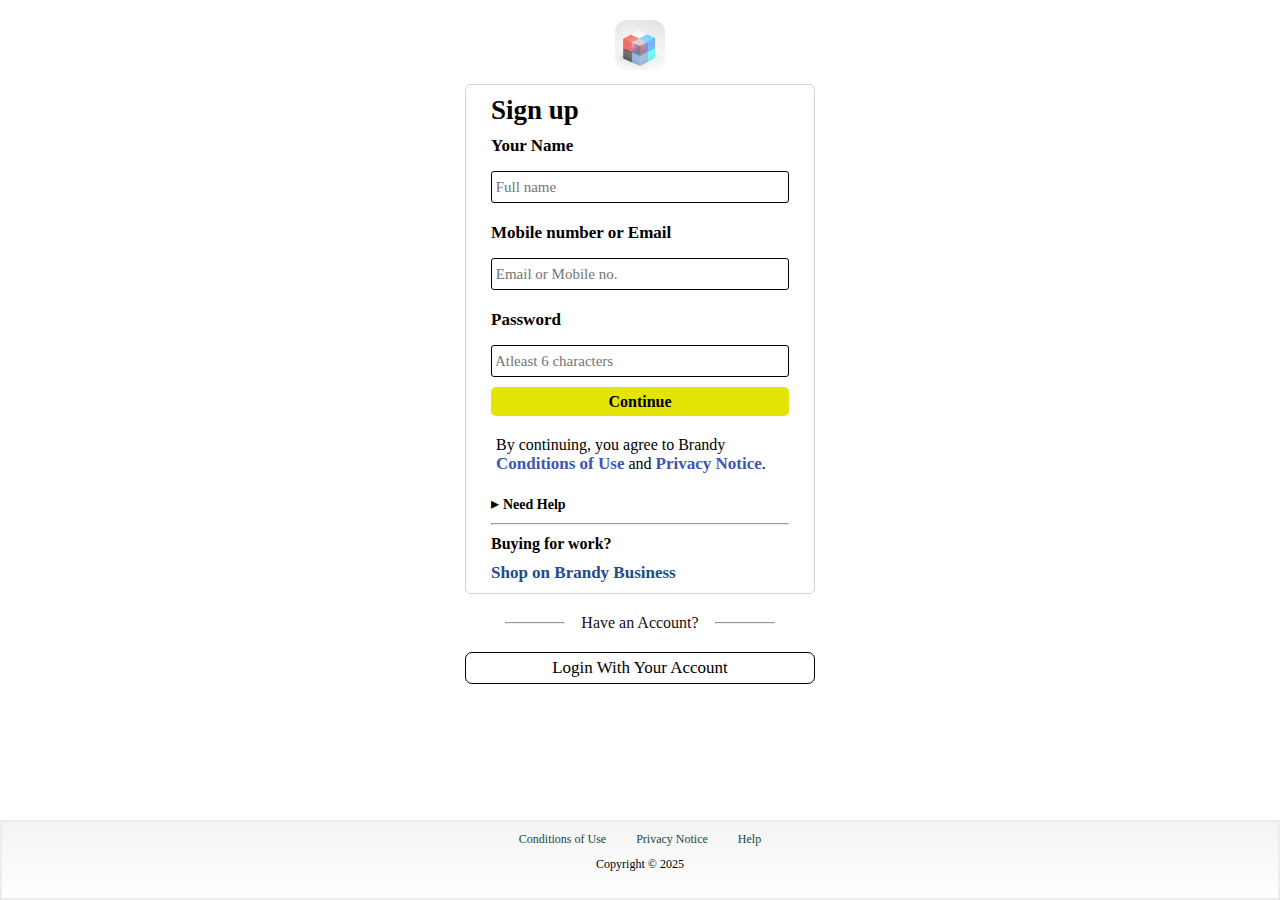
<file: signup.html>
<!DOCTYPE html>
<html lang="en">
<head>
    <meta charset="UTF-8">
    <meta name="viewport" content="width=device-width, initial-scale=1.0">
    <title>Sign up</title>
    <link rel="stylesheet" href="SignIn_Style.css">
</head>
<body>
    <a href="index.html">
        <img src="./img/Logo.jpg" alt="" width="50px">
    </a>
    <div class="signIn-container">
        <h1 class="signIn-title">Sign up</h1>
        <h5>Your Name</h5>
        <input type="text" class="input-container" placeholder=" Full name">
        <h5>Mobile number or Email</h5>
        <input type="text" class="input-container" placeholder=" Email or Mobile no. ">
        <h5>Password</h5>
        <input type="text" class="input-container" placeholder=" Atleast 6 characters ">
        <button>Continue</button>
        <p class="rules">By continuing, you agree to Brandy <span>Conditions of Use</span> and <span>Privacy Notice</span>.</p>
        <p class="help">&#9656 <span>Need Help</span></p>
        <hr>
        <h4>Buying for work?</h4>
        <p class="signin-business"><span>Shop on Brandy Business</span></p>
    </div>
    <div class="signIn-bottom">
        <hr>
        <p>
            Have an Account?
        </p>
        <hr>
    </div>
    <a href="signIn.html">
        <button class="Account">Login With Your Account</button>
    </a>
    <footer style="height: 80px;">
        <div class="footer-links">
            <a href="#">Conditions of Use</a>
            <a href="#">Privacy Notice</a>
            <a href="">Help</a>    
        </div>
        <p class="copyright">Copyright &#169 2025</p>
    </footer>
</body>
</html>
</file>
<file: style.css>
@import url('https://fonts.googleapis.com/css2?family=DM+Serif+Text:ital@0;1&family=Ubuntu:ital,wght@0,300;0,400;0,500;0,700;1,300;1,400;1,500;1,700&display=swap');
*{
    padding: 0;
    margin: 0;
    box-sizing: border-box;
    font-family: outfit;
}
body{
    background-color: rgb(255, 244, 244);
}
nav{
    position: sticky;
    top: 0;
    z-index: 1000;
    display: flex;
    align-items: center;
    justify-content: space-between;
    background-color: rgb(156, 155, 155);
    color: white;
    padding: 10px 20px;
    height:60px;
}
.navbar img{
    width: 50px;
    height: 40px;
    mix-blend-mode:normal;
    border-radius: 10px;
}
.country-names{
    display:flex;
    align-items: end;
    margin-left: 15px;
    font-size: 13px;
}
.country-names h2{
    color: black;
}
.country-names span{
    color: white;
}
.country-names img{
    height: 20px;
    width: 24px;
}
.search-container{
    flex: 1;
    display: flex;
    align-items: center;
    background-color: #fff;
    color: #808080;
    max-width:1000px;
    border-radius: 5px;
    margin-left: 15px;
    height: 40px;
}
.search-bar{
    display: flex;
    align-items: center;
    padding: 2px 10px;
    gap: 5px;
    background: rgb(222, 207, 207);
    border-radius: 4px 0 0 4px;
}
.search-bar img{
    width: 20px;
    height: 36px;
}
.search-in{
    border: none;
    outline: none;
    padding-left: 20px;
    width: 100%;
}
.search-container .search-in-icon{
    background-color: rgb(210, 220, 220);
    padding: 0px 5px;
    border-radius: 0 3px 3px 0px;
}
.language-container{
    display: flex;
    align-items: center;
    gap: 2px;
    font-weight: 600;
    margin-left: 15px;

}
.navbar .lang-drop-icon{
    height: 20px;
    width: 30px;
}
.text-container{
    display: flex;
    flex-direction: column;
    margin-left: 10px;
}
.text-container h2{
    font-size: 15px;
    color: black;
}
.text-container img{
    height: 20px;
    width: 30px;
}
.navbar a{
    text-decoration: none;
    color: rgb(252, 233, 233);
    padding-left: 10px;
    display: flex;
    align-items: center;
}
.navbar .cart-icon img{
    width: 40px;
    height: 35px;
}
#nav-bottom{
    display: flex;
    align-items: center;
    padding: 7px 20px;
    background-color: #808080;
    color: white;
    font-size: 15px;
    gap: 20px;
}
#nav-bottom div{
    display: flex;
    align-items: center;
    gap: 5px;
    font-weight: 500;
}
#first-slider div{
    display: flex;
    overflow-y: hidden;
}
#first-slider div img{
    max-width: 100%;
}
#first-slider .icon {
    position: absolute;
    display: flex;
    justify-content: space-between;
    width: 100%; 
    top: 50%; 
    transform: translateY(-50%);
    z-index: 10; 
    font-size: 30px;
    font-weight: 600;
}

#first-slider .next{
    color: rgb(133, 129, 129);
    /* gap: 30px; */
    text-decoration: none;
}
#first-slider .prev{
    color: rgb(133, 129, 129);
    text-decoration: none;
}
.header-img{
    max-width: 100%;
    mask-image: linear-gradient(to bottom, #fff 50%, transparent 100%);
}
.first-row{
    display: flex;
    flex-wrap: wrap;
    row-gap: 20px;
    justify-content: space-between;
    margin: 20px 30px;
}
.first-row .first-col{
    display: flex;
    flex-direction: column;
    gap: 10px;
    padding: 10px 6px;
    max-width: 24%;
    min-height: 200px;
    border-radius: 5px;
    background-color: #f4efef;
    z-index: 1;
}
.first-row .first-col:hover{
    box-shadow: 2px 2px 10px rgb(193, 189, 189); 
    /* background-color: red;/ */
}
.first-col a{
    color: rgb(67, 67, 165);
    font-size: 15px;
    font-weight: 600;
} 
.one{
    margin-top: -20vw;
}
.product-slider{
    background-color: #fff;
    margin: 0 30px;
    padding: 20px;
    margin-bottom: 15px;
}
.product-slider .products{
    display: flex;
    overflow-x: auto;
    gap: 20px;
    margin-top: 10px;
}
.product-slider .products img{
    max-width: 200px;
    max-height: 200px;
}
.product-slider .products {
    scrollbar-width: none;
}
.product-slider-with-price{
    background:#fff;
    margin: 0 30px;
    padding: 20px;
    margin-bottom: 15px;
}
.product-slider-with-price .products{
    display: flex;
    align-items: center;
    overflow-x: auto;
    gap: 10px;
    margin-top: 10px;
}
.product-slider-with-price .products{
    scrollbar-width: none;
}
.product-card{
    /* background: #e1a9a9; */
    display: flex;
    flex-direction: column;
    justify-content: end;
    min-width: 210px;
    background:#fbfbfb;
}
.product-card img{
    width: 110px;
    margin: 0 50px;
}
.product-offer p{
    background: rgb(22, 112, 185);
    color: white;
    display: inline-block;
    padding: 2px 5px;
    border-radius: 2px;
    margin: 8px 0px;
    font-size: 13px;
}
.product-offer span{
    color: rgb(31, 30, 29);
    font-weight: 600;
    font-size: 12px;

}
.product-price{
    color: rgb(50, 46, 46);
    font-size: 13px;
}
.product-card h4{
    color: rgb(45, 33, 33);
    font-weight: 500;
    font-size: 16px;
}
.first-rows{
   display: flex;
   margin-top: 20px 20px;
   overflow-x: auto;
   margin-bottom: 10px;

}
.first-rows .first-col{
    background-color: #e5dfdf;
    padding: 10px 10px;
    margin: 25px 5px;
    border-radius: 5px;
}
.first-rows .first-col img{
    width: 100%;
}
footer{
    display: flex;
    justify-content: space-between;
    color: #fff;
    background-color: #808080;
    align-items: center;
    padding: 10px 20px;

}
footer img{
    width: 40px;
    margin: 5px 20px;
    border-radius: 10px;
}

/* Media queries */
@media only screen and (max-width:900px){
    nav{
        flex-wrap: wrap;
        height: auto;
    }
    .search-container{
        order: 7;
        margin: 15px 0 5px;
        min-width: 300px;
       
    }
    .first-row .first-col{
        max-width: 48%;
    }
    .user-icon{
        display: none;
    }

}
@media only screen and (max-width:600px){
    .country-names{
        display: none;
    }
    .language-container{
        display: none;
    }
    .text-container{
        display: none;
    }
    #nav-bottom{
        font-size: 13px;
        gap: 10px;
        overflow-x: scroll;
    }
    .nav-bottom p{
        text-wrap:nowrap;
    }
    .user-icon{
        display:flex !important;
        flex: 1;
        justify-content: flex-end;
    }
    .user-icon img{
        width: 25px;
    }
    .cart-icon h4{
        display: none;
    }
    .navbar.cart-icon img{
        width: 25px;
    }
    .first-slider .icon .prev{
        top: 24%;
        padding: 2vh 1vw;
        font-size: 2px;
    }
    .first-row .first-col{
        max-width: 100%;
        width: 100%;
    }
    footer{
        justify-content: center;
        flex-direction: column;font-size: 14px;
    }
}
</file>
<file: cart.css>
.cart{
    /* background-color: aqua; */
    margin:15px;
    display: flex;
    justify-content: space-between;
    gap: 10px;
}
.cart-left{
    background-color: white;
    padding: 15px 20px;

}
.cart-left h1{
    margin: 10px;
}
.cart-left hr{
    margin: 10px 0;
}
.product-list{
    display: flex;
    align-items: start;
    gap: 10px;
    padding: 24px 0 12px 12px;
}
.product-title-price{
    display: flex;
    gap: 20px;
    font-size: 17px;
}
.product-class-bestseller{
    margin-top: 10px;
    font-size: 18px;

}
.product-class-bestseller span{
    font-weight: 600;
    border: none;
    background-color: rgb(8, 213, 96);
    color: rgb(56, 47, 47);
    padding: 2px 6px;
    border-radius: 4px;
    font-size: 16px;
}
.pro-cart-stock{
    margin: 5px 0;
    font-weight: 600;
    font-size: 18px;
    color: rgb(40, 117, 148);
}
.pro-cart-delivery{
    margin:1px 0;
}
.pro-cart-delivery span{
    font-weight: 600;
    font-size: 18px;
}
.pro-cart-return{
    color: rgb(40, 117, 148);
    font-weight: 600;
    margin-bottom: 3px;
}
.pro-cart-gift{
    font-size: 16px;
}
.pro-cart-gift span{
    color: rgb(2, 2, 255);
    text-decoration: underline;
}
.pro-cart-specification{
    display: grid;
    grid-template-columns: auto auto;
    /* background-color: rgb(180, 224, 224); */
    max-width: 150px;
    padding: 5px 0px;
    margin: 5px 0;
    border-radius: 5px;
    row-gap: 5px;
    font-size: 16spx;
}
.cart-list-action{
    display: flex;
    gap: 12px;
    font-size: 14px;
    color: rgb(2, 77, 107);
}
.cart-list-action hr{
    height:15px;
    width: 0px;
    background-color: #cfcfcf;
}
.cart-list-action p{
    font-size: 16px;
    padding-top: 5px;
}
.cart-list-action select{
    padding: 5px;
    border-radius: 6px;
    background-color: white;
    border: 1px solid rgb(154, 144, 144);
    font-size: 14px;
}
.cart-list-subtotal{
    text-align: right;
    margin: 10px 0;
    font-size: 19px;
}
.cart-right{
    background: white;
    padding: 20px;
    max-height: 220px;
    min-width: 280px;
}
.cart-free-delivery{
    display: flex;
    font-size: 13px;
}
.cart-subtotal{
    margin: 10px 0px;
    font-size: 18px;
}
.cart-right-gift{
    margin: 10px 0px;
    font-size: 17px;
}
button{
    border: none;
    outline: none;
    margin:10px 0px;
    padding: 5px 10px;
    width: 100%;
    border-radius: 5px;
    background-color: rgb(240, 240, 9);
    font-size: 14px;
    font-weight: 600;
    cursor: pointer;
}
.list-of-items{
    margin: 15px 0;
    height: 50%;
    width: 100%;
    border: 1px solid black;
    /* display: none; */
}
footer{
    margin-top: 10px;
}

/* Media query */
@media only screen and (max-width:900px){
    .cart{
        flex-wrap: wrap;
    }
}
@media only screen and (max-width:600px){
    .product-list{
       padding: 24px 0;
    }
    .product-list img{
        width: 80px;
     }
    .product-title-price p{
        flex-wrap: wrap;
        font-size: 15px;
    }
    .pro-cart-delivery{
        font-size: 15px;
    
    }
    .cart-list-action .btn:nth-last-child(1){
        display: none;
        /* color: aliceblue; */
    }
    .cart-list-action hr:nth-last-child(2){
        display: none;
       
    }
    .cart-list-action .btn:nth-last-child(3){
        display: none;
     
    }
     .cart-list-action hr:nth-last-child(4){
        display: none;
     
    }
    .cart-right{
        min-width: 100%;
    }
}
</file>
<file: productPage.css>
.product-info{
    padding: 6px 20px;
    background-color: rgb(244, 233, 233);
    color: black;
    font-weight: 500;
    font-size: 15px;
}
.product-display{
    min-height: 100%;
    padding: 10px 20px;
    display: flex;
}
.product-image{
    display: flex;
    gap: 10px;
}
.product-icons{
    display: flex;
    flex-direction: column;
    gap: 10px;
}
.product-icons img{
    border: 1px solid black;
    padding: 8px;
    border-radius: 10px;
}
.product-detail{
    margin: 0 30px;
}
.product-title{
    font-size: 25px;
}
.store-name{
    margin-top: 5px;
    color: hsl(258, 100%, 50%);
    font-size: 15px;
}
.product-rating{
    display: flex;
    flex-direction: column;
    gap: 10px;
}
.product-rating div{
    display: flex;
    align-items: center;
    gap: 10px;
}
.product-rating div p{
    color: hsl(258, 100%, 50%);
}
.product-rating p span{
    color: white;
    background-color: rgb(22, 152, 93);
    font-size: 14px;
    padding:2px 40px;
    margin: 0 10px;
    border-radius: 3px;
}
.product-rating h5{
    font-weight: 600;
    font-size: 15px;
    color: black;
}
.product-price{
    display: flex;
    flex-direction: column;
    gap: 5px;
}
.product-price div p{
    color: red;
    font-size: 26px;
}
.product-price div h1 sub{
    font-size: 15px;
}
.product-price div h1{
    font-size: 8px;
}
.product-price div{
    display: flex;
    align-items: center;
    gap: 10px;
    margin: 10px 0;
}
.product-price div h1{
    font-size: 26px;
    font-weight: 500;
}
.product-price h5{
    color: black;
    font-size: 15px;
}
.product-price p b{
    font-size: 17px;
    font-weight: 600;
}
.product-price p{
    font-size: 15px;
    font-weight: 500;
    color: rgb(26, 88, 112);
}
.product-price .text{
    color: black;
    font-size: 17px;
}
.product-color-selection{
    margin: 15px 0;
}
.product-color-options{
    display: flex;
    justify-content: space-between;
    margin-top: 10px;
}
.option{
    display: flex;
    align-items: center;
    padding: 8px 12px;
    border: 1px solid rgb(35, 32, 25);
    border-radius: 5px;
    gap: 10px;
}
.product-info{
    display: grid;
    grid-template-columns:auto auto;
    max-width: 300px;
    margin-bottom: 15px;
}
.product-description h1{
    font-size: 24px;
    margin: 15px 0;
}
.product-description ul{
    display: flex;
    flex-direction: column;
    gap: 10px;
   margin: 0 30px;
}
.product-purchase{
    width: 100%;
    max-width: 280px;
    border: 1px solid rgb(224, 211, 211);
    border-radius: 10px;
    padding: 20px;
}
.product-purchase .title{
    display: flex;
    align-items: center;
    justify-content: space-between;
}
.product-purchase .price{
    font-size: 16px;
    font-weight: 500;
    margin: 10px 0;
}
.product-purchase .price span{
    font-size: 25px;
    font-weight: 600;
}
.product-purchase .gap{
    margin: 15px 0;
}
.product-purchase .gap span{
    color:rgb(13, 49, 158);
}
.location-of-delivery{
    display: flex;
    align-items: center;
    gap: 15px;
}
.product-purchase h2{
    font-size: 20px;
    margin: 10px 0;
    font-weight: 500;
    color: black;
}
.product-quantity{
    background-color: rgb(244, 224, 224);
    border-radius: 5px;
    outline: none;
    width: 100%;
    padding: 5px 10px;
    border-color: #c1c1c1;
}
button{
    border: none;
    outline: none;
    margin:10px 0px;
    padding: 5px 10px;
    width: 100%;
    border-radius: 5px;
    background-color: rgb(240, 240, 9);
    font-size: 14px;
    font-weight: 500;
    cursor: pointer;
}
button.Buy{
    background-color: rgb(247, 163, 6);
}
.product-seller-info{
    display: grid;
    grid-template-columns: auto auto;
    gap:16px;
    margin: 10px 0;
    background-color: rgb(252, 230, 230);
    padding: 15px;
}
.product-seller-info span{
    color: blue;
    font-weight: 500;
}
.product-purchase hr{
    margin: 20px 0;
}
.product-purchase button.product-list {
    border: none;
    outline: none;
    margin:10px 0px;
    padding: 5px 10px;
    width: 100%;
    border-radius: 5px;
    background-color: rgb(240, 240, 9);
    font-size: 14px;
    font-weight: 600;
    cursor: pointer;
}
footer{
    margin-top: 20px;
}

/* Media query */

@media only screen and (max-width:900px)
{
    .product-display{
    flex-wrap: wrap;
    }
}
@media only screen and (max-width:600px)
{
    .product-icons{
        display: none;
    }
    .product-main-image img{
        max-width: 100%;
        padding: 20px;
    }
    .option{
        padding: 6px 8px;
    }
    .option p{
        display: none;
    }
    .product-purchase{
       max-width: 100%;
       margin: 20px auto 10px;
    }
}
</file>
<file: SignIn_Style.css>
@import url('https://fonts.googleapis.com/css2?family=DM+Serif+Text:ital@0;1&family=Ubuntu:ital,wght@0,300;0,400;0,500;0,700;1,300;1,400;1,500;1,700&display=swap');
*{
    padding: 0;
    margin: 0;
    font-family: outfit;
    box-sizing: border-box;
}
body{
    background:#fff;
    text-align: center;
    font-family: outfit;
    min-height: 100vh;
}
img{
    margin-top: 20px;
    margin-bottom: 10px;
    border-radius: 12px;
}
.signIn-container{
    max-width: 350px;
    border: 1px solid #d2d2d2;
    margin: auto;
    padding: 10px 25px;
    border-radius: 6px;
    text-align: left;
}
.signIn-title{
    font-size: 27px;
    margin-bottom: 10px;
}
.signIn-container h5{
    font-size: 17px;
    margin: 10px 0px;
}
.signIn-container .input-container{
    height: 32px;
    width: 100%;
    font-size: 15px;
    margin-bottom: 10px;
    margin-top:  5px;
    border-radius: 3px;
    border: 1px solid black;
}
.signIn-container .input-container:focus{
    outline: 3px solid rgb(173, 180, 183);
}
.signIn-container button{
    padding: 2px 10px;
    max-width: 400px;
    font-size: 16px;
    width: 100%;
    height: 29px;
    border-radius: 5px;
    outline: none;
    border: none;
    background: rgb(228, 228, 5);
    font-weight: 600;
}
.signIn-container button:hover{
    background: rgb(255, 166, 1);
}
.signIn-container .rules{
    margin: 20px 5px;
    font-size: 16px;

}
.signIn-container span{
    font-size: 17px;
    font-weight: 600;
    color: rgb(62, 85, 178);
}
.signIn-container .help span{
    color: black;
    font-size: 14px;
    margin: 17px 0;
}
.signIn-container hr{
    margin: 10px 0;
}
.signIn-container h4{
    font-size: 16px;
    margin: 10px 0;
}
.signin-business span{
    color: rgb(30, 76, 140);
}
.signIn-bottom{
    max-width: 300px;
    display: flex;
    align-items: center;
    justify-content: center;
    margin:20px auto;
    gap: 6px;
    color: rgb(26, 13, 13);
}
.signIn-bottom hr{
    width: 20%;
    margin: 0 10px;
}
.Account{
    width: 350px;
    outline: none;
    padding:5px 8px;
    border-radius: 7px;
    background:transparent;
    border: 1px solid black;
    cursor: pointer;
    font-size: 17px;
}
button:hover{
    background-color: rgb(234, 228, 228);
}
footer{
    /* background-color: #ff0000; */
    width: 100%;
    height: auto;
    max-height: 100px;
    margin-top: 20px;
    padding: 10px 0;
    position: fixed;
    bottom: 0;
    background: linear-gradient(to bottom, #f4f4f4,#fff);
    border: 2px solid #ededed;
    font-size: 12px;
}
.footer-links{
    display: flex;
    justify-content: center;
    gap: 30px;
    margin-bottom: 10px;
}
.footer-links a{
    color: rgb(27, 70, 70);
    text-decoration: none;
}
</file>
